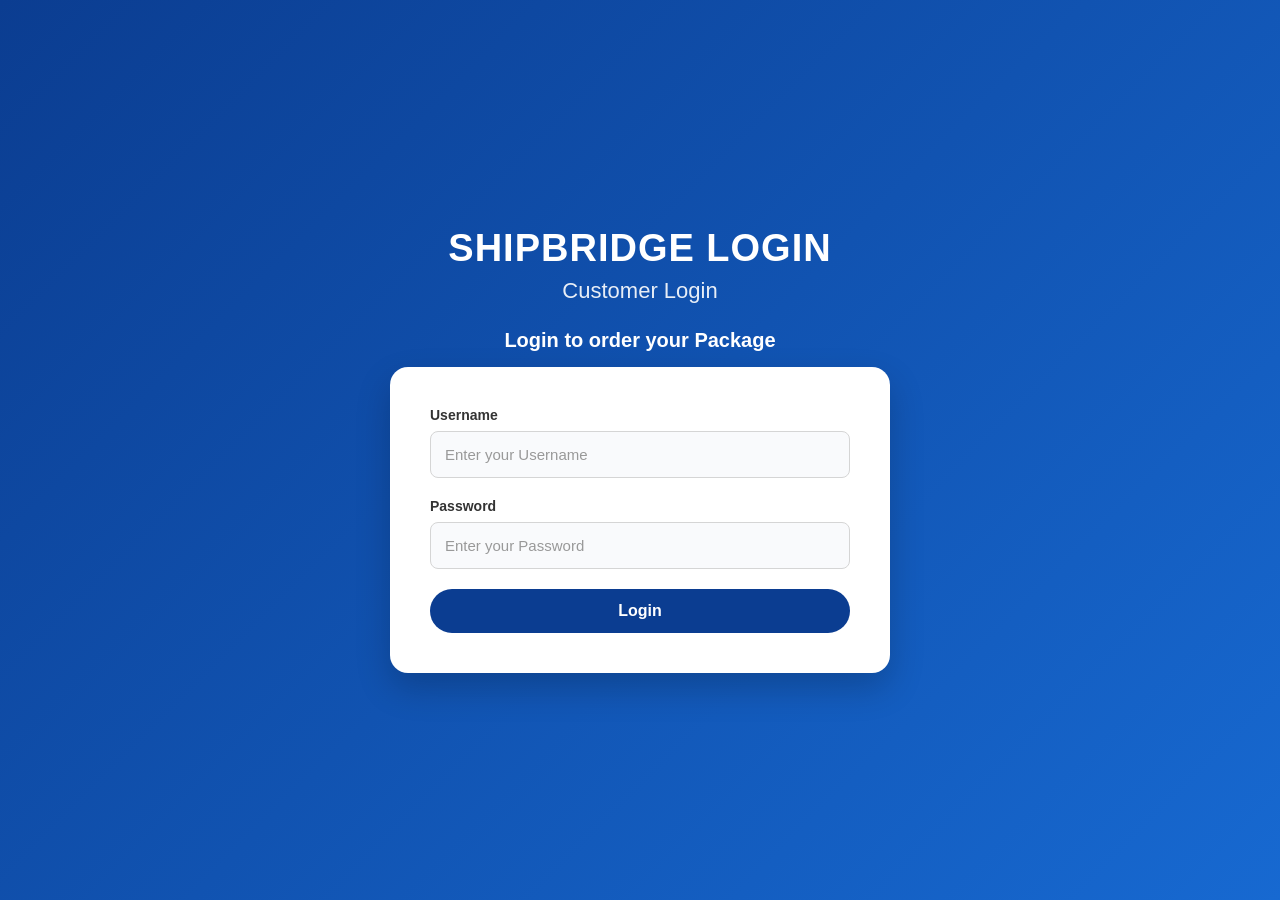
<file: login.html>
<!doctype html>
<html lang="en">
  <head>
    <meta charset="UTF-8" />
    <meta name="viewport" content="width=device-width, initial-scale=1.0" />
    <title>SHIPBRIDGE</title>
    <link rel="stylesheet" href="css/login.css" />
  </head>
  <body>
    <main>
      <header class="main">
        <h1>SHIPBRIDGE LOGIN</h1>
        <h2>Customer Login</h2>
      </header>
      <section class="small-heading">
        <div>
          <p>
            <strong>Login to order your Package</strong>
          </p>
        </div>
      </section>
      <section>
        <div class="hero-login">
          <form autocomplete="on">
            <label for="Username">Username</label>
            <input
              type="text"
              id="username"
              name="username"
              placeholder="Enter your Username"
              autocomplete="username"
              autocapitalize="none"
            />

            <br />

            <label for="Password">Password</label>
            <input
              type="Password"
              id="Password"
              name="Password"
              placeholder="Enter your Password"
            />
            <div class="hero-signin">
              <a href="order.html">Login</a>
            </div>
          </form>
        </div>
      </section>
    </main>
  </body>
</html>
</file>
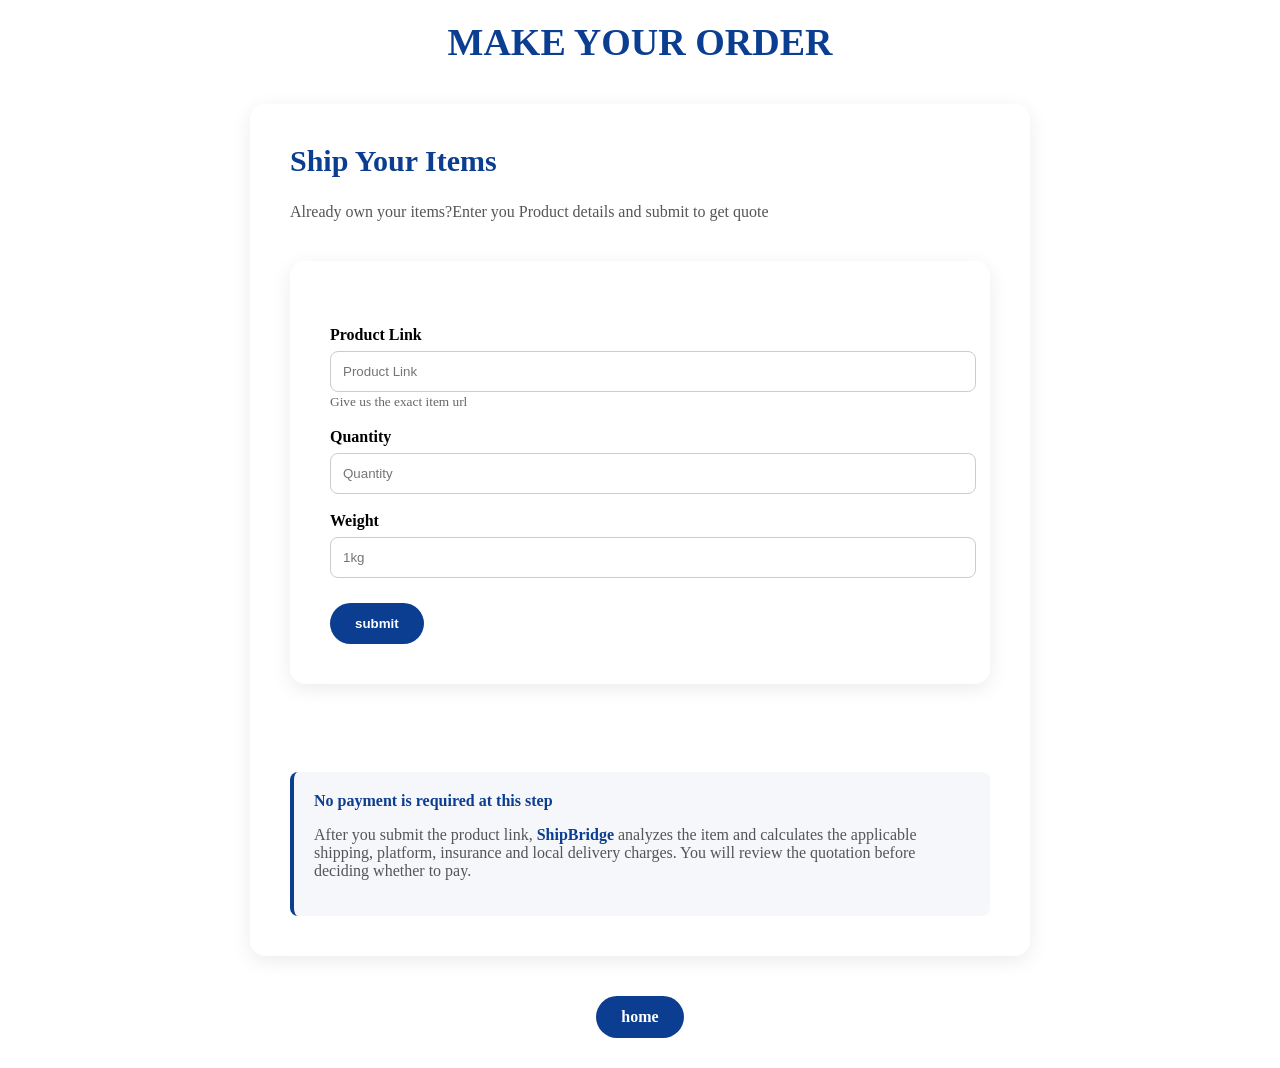
<file: order.html>
<!doctype html>
<html lang="en">
  <head>
    <meta charset="UTF-8" />
    <meta name="viewport" content="width=device-width, initial-scale=1.0" />
    <title>ShipBridge Order Form</title>
    <link rel="stylesheet" href="css/order.css">
  </head>
  <body>
    <header>
      <div>
        <h1>MAKE YOUR ORDER</h1>
      </div>
    </header>
    <main>
      <section class="hero-form">
        <div>
          <h2>Ship Your Items</h2>
          <p>
            Already own your items?Enter you Product details and submit to get
            quote
          </p>
        </div>
        <div class="hero-form">
          <form>
            <label for="Product link">Product Link</label>
            <input
              type="url"
              id="Product Link"
              name="Product Link"
              placeholder="Product Link"
              required
            /><br />
            <small> Give us the exact item url </small>
            <br /><br />
            <label for="Quantity">Quantity</label>
            <input
              type="number"
              id="Quantity"
              name="Quantity"
              placeholder="Quantity"
              required
            /><br /><br />
            <label for="Weight">Weight</label>
            <input type="number" id="Weight" name="Weight" placeholder="1kg" />

            <div class="hero-submit">
              <button type="submit">submit</button>
            </div>
          </form>
        </div>
        <br />
        <div>
          <div>
            <strong> No payment is required at this step </strong>

            <p>
              After you submit the product link,
              <strong>ShipBridge</strong> analyzes the item and calculates the
              applicable shipping, platform, insurance and local delivery
              charges. You will review the quotation before deciding whether to
              pay.
            </p>
          </div>
        </div>
      </section>
    </main>
    <section>
      <div class="home-link">
        <a href="index.html">home</a>
      </div>
    </section>
  </body>
</html>
</file>
<file: css/login.css>
/* =========================
   GENERAL STYLES
========================= */

* {
    box-sizing: border-box;
}

html {
    scroll-behavior: smooth;
}

body {
    margin: 0;
    font-family: Arial, Helvetica, sans-serif;

    min-height: 100vh;

    background: linear-gradient(
        135deg,
        #0b3d91,
        #1769d1
    );

    color: #222;

    display: flex;
    justify-content: center;
    align-items: center;

    padding: 20px;
}

/* =========================
   MAIN CONTAINER
========================= */

main{
    width: 100%;
    max-width: 500px;
}


/* =========================
   LOGIN HEADER
========================= */

.main {
    text-align: center;
    color: white;

    margin-bottom: 25px;
}

.main h1 {
    margin: 0 0 8px;

    font-size: 32px;
    letter-spacing: 1px;
}

.main h2 {
    margin: 0;

    font-size: 20px;
    font-weight: 400;

    opacity: 0.9;
}


/* =========================
   SMALL HEADING
========================= */

.small-heading {
    text-align: center;

    color: white;

    margin-bottom: 15px;
}

.small-heading p {
    margin: 0;
}

.small-heading strong {
    font-size: 20px;
}
/* =========================
   LOGIN CARD
========================= */
.hero-login {
    background-color: white;

    width: 100%;

    padding: 35px;

    border-radius: 18px;

    box-shadow:
        0 15px 35px rgba(0, 0, 0, 0.2);
}


/* =========================
   FORM
========================= */

.hero-login form {
    width: 100%;
}

.hero-login label {
    display: block;

    margin-bottom: 8px;

    font-size: 14px;

    font-weight: bold;

    color: #333;
}

.hero-login input {
    width: 100%;

    padding: 14px;

    margin-bottom: 20px;

    border: 1px solid #d5d5d5;

    border-radius: 8px;

    background-color: #f9fafc;

    color: #222;

    font-size: 15px;

    outline: none;

    transition:
        border-color 0.3s,
        box-shadow 0.3s,
        background-color 0.3s;
}


/* =========================
   INPUT FOCUS
========================= */

.hero-login input:focus {
    border-color: #0b3d91;

    background-color: white;

    box-shadow:
        0 0 0 3px rgba(11, 61, 145, 0.15);
}


/* =========================
   PLACEHOLDER
========================= */

.hero-login input::placeholder {
    color: #999;
}


/* =========================
   LOGIN BUTTON
========================= */

.hero-signin a {
    display: block;

    width: 100%;

    padding: 13px 25px;

    background-color: #0b3d91;
    color: white;

    text-align: center;

    border-radius: 25px;

    font-weight: bold;

    text-decoration: none;
}


/* =========================
   BUTTON HOVER
========================= */
.hero-signin a:hover {
    background-color: #082f70;
}

/* =========================
   BUTTON ACTIVE
========================= */

.hero-signin button:active {
    transform: translateY(0);
}


/* =========================
   KEYBOARD ACCESSIBILITY
========================= */

.hero-login input:focus-visible,
.hero-signin button:focus-visible {
    outline: 3px solid #ff9800;

    outline-offset: 3px;
}


/* =========================
   TABLET / DESKTOP
========================= */

@media (min-width: 768px) {

    body {
        padding: 40px;
    }

    .main h1 {
        font-size: 38px;
    }

    .main h2 {
        font-size: 22px;
    }

    .hero-login {
        padding: 40px;
    }
}
</file>
<file: css/order.css>
/* =========================
   ORDER PAGE
========================= */

body {
    background-color: white;
}

/* ORDER HEADER */

body > header h1 {
    text-align: center;
    color: #0b3d91;
    font-size: 32px;
    margin: 20px 0;
}


/* =========================
   ORDER FORM
========================= */

.hero-form {
    max-width: 700px;
    margin: 40px auto;
    padding: 30px 20px;

    background-color: white;

    border-radius: 15px;

    box-shadow: 0 5px 20px rgba(0, 0, 0, 0.08);
}


/* ORDER INTRODUCTION */

.hero-form h2 {
    color: #0b3d91;
    font-size: 30px;
    margin-top: 0;
}

.hero-form p {
    color: #555;
}


/* =========================
   FORM
========================= */

.hero-form form {
    margin-top: 25px;
}

.hero-form label {
    display: block;

    margin-bottom: 7px;

    font-weight: bold;
}

.hero-form input {
    width: 100%;

    padding: 12px;

    border: 1px solid #ccc;

    border-radius: 8px;

    outline: none;

    background-color: white;
}


/* INPUT WHEN CLICKED */

.hero-form input:focus {
    border-color: #0b3d91;

    box-shadow: 0 0 0 3px rgba(11, 61, 145, 0.15);
}


/* SMALL HELP TEXT */

.hero-form small {
    color: #666;
}


/* =========================
   SUBMIT BUTTON
========================= */

.hero-submit {
    margin-top: 25px;
}

.hero-submit button {
    background-color: #0b3d91;

    color: white;

    border: none;

    padding: 13px 25px;

    border-radius: 25px;

    cursor: pointer;

    font-weight: bold;
}

.hero-submit button:hover {
    background-color: #082f70;
}


/* =========================
   PAYMENT INFORMATION
========================= */

.hero-form strong {
    color: #0b3d91;
}

.hero-form > div:last-child {
    margin-top: 30px;

    padding: 20px;

    background-color: #f5f7fa;

    border-left: 4px solid #0b3d91;

    border-radius: 8px;
}


/* =========================
   BACK TO HOME BUTTON
========================= */

.home-link {
    text-align: center;
    margin: 30px auto;
}

.home-link a {
    display: inline-block;

    padding: 12px 25px;

    background-color: #0b3d91;
    color: white;

    border-radius: 25px;

    font-weight: bold;

    text-decoration: none;

    transition: 0.3s;
}

.home-link a:hover {
    background-color: purple;
    color: white;
}



/* =========================
   DESKTOP
========================= */

@media (min-width: 768px) {

    .hero-form {
        padding: 40px;
    }

    body > header h1 {
        font-size: 38px;
    }
}
</file>
